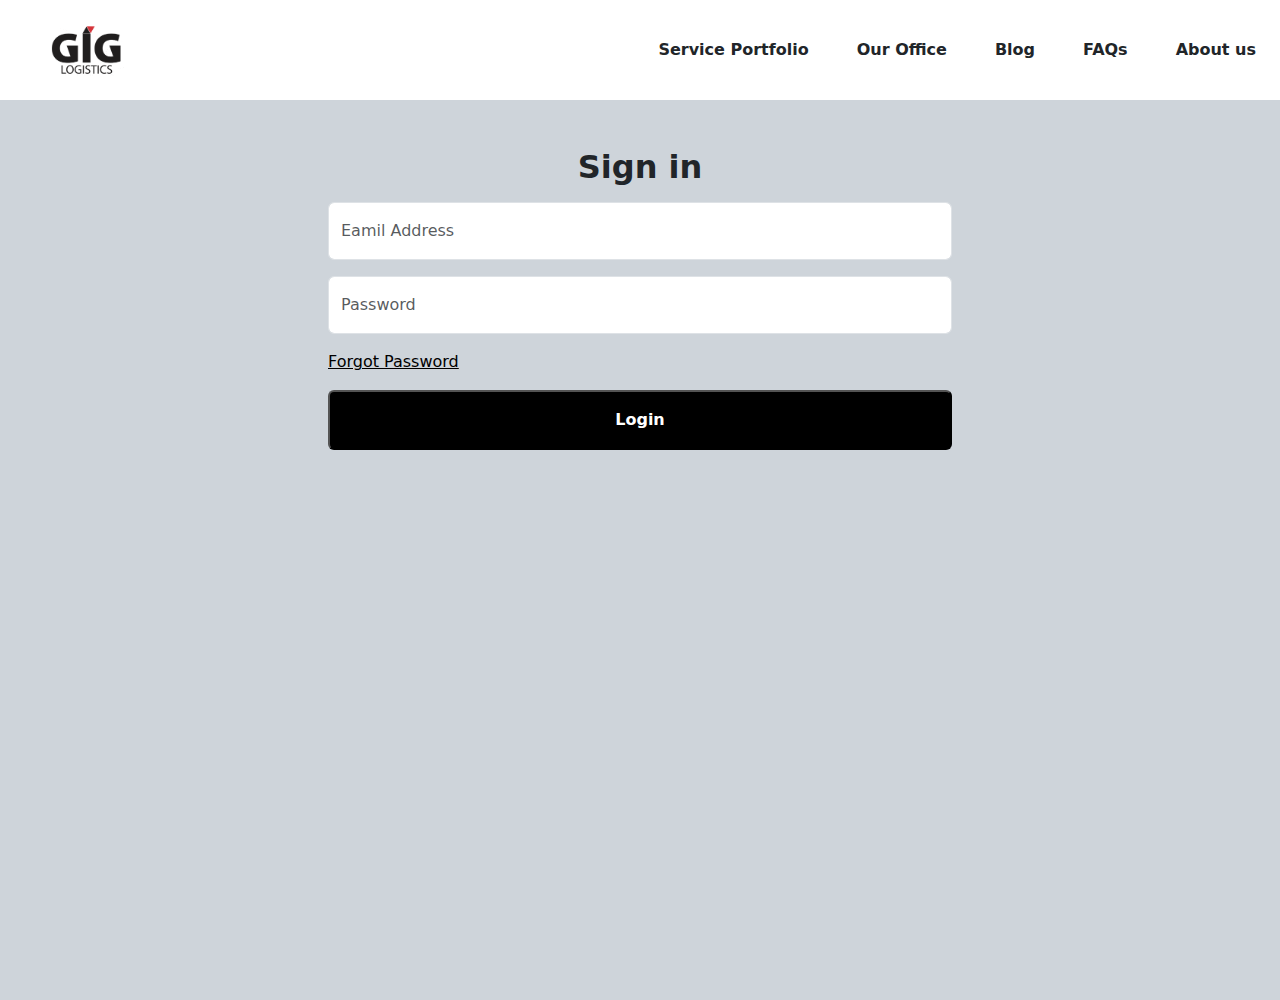
<file: SignUP.html>
<!DOCTYPE html>
<html lang="en">
<head>
    <meta charset="UTF-8">
    <meta name="viewport" content="width=device-width, initial-scale=1.0">
    <title>Document</title>
    <link href="https://cdn.jsdelivr.net/npm/bootstrap@5.3.3/dist/css/bootstrap.min.css" rel="stylesheet" 
    integrity="sha384-QWTKZyjpPEjISv5WaRU9OFeRpok6YctnYmDr5pNlyT2bRjXh0JMhjY6hW+ALEwIH" crossorigin="anonymous">
</head>
<body>
    <nav class="d-flex align-items-baseline justify-content-between px-4 position-sticky" style="position: fixed;">
        <div>
            <a href="index.html">
                <img class="w-50 px-4 py-4" src="./Images/logo.1c67b3c3.png" alt="">
            </a>
        </div>
        <ul class="list-unstyled d-lg-flex d-none align-items-center gap-5">
            <li class="fw-bold">Service Portfolio</li>
            <li class="fw-bold">Our Office</li>
            <li class="fw-bold">Blog</li>
            <li class="fw-bold">FAQs</li>
            <li class="fw-bold">About us</li>
        </ul>
    
        <button class="py-lg-2 py-2 btn btn-danger w-50 d-lg-none d-block">Sign In/Sign Up</button>
        </nav>

    <section class="bg-dark-subtle vh-100 d-flex justify-content-center pt-5 px-3">
        <div class="w-50 d-lg-block d-none">
            <h2 class="fw-bold text-center"> Sign in</h2>
            <input type="email" placeholder="Eamil Address" class="form-control outline-none my-3 py-3 w-100">
            <input type="password" placeholder="Password" class="form-control outline-none my-3 py-3 w-100">
            <div class="my-3">
                <a href="#" class="text-black">Forgot Password</a>
            </div>
            <button class="p-3 w-100 bg-black text-white rounded fw-bold">Login</button>
        </div>


        <div class="w-100 d-lg-none d-block">
            <h2 class="fw-bold text-center"> Sign in</h2>
            <input type="email" placeholder="Eamil Address" class="form-control outline-none my-3 py-3 w-100">
            <input type="password" placeholder="Password" class="form-control outline-none my-3 py-3 w-100">
            <div class="my-3">
                <a href="#" class="text-black">Forgot Password</a>
            </div>
            <button class="p-3 w-100 bg-black text-white rounded fw-bold">Login</button>
        </div>
    </section>
</body>
</html>
</file>
